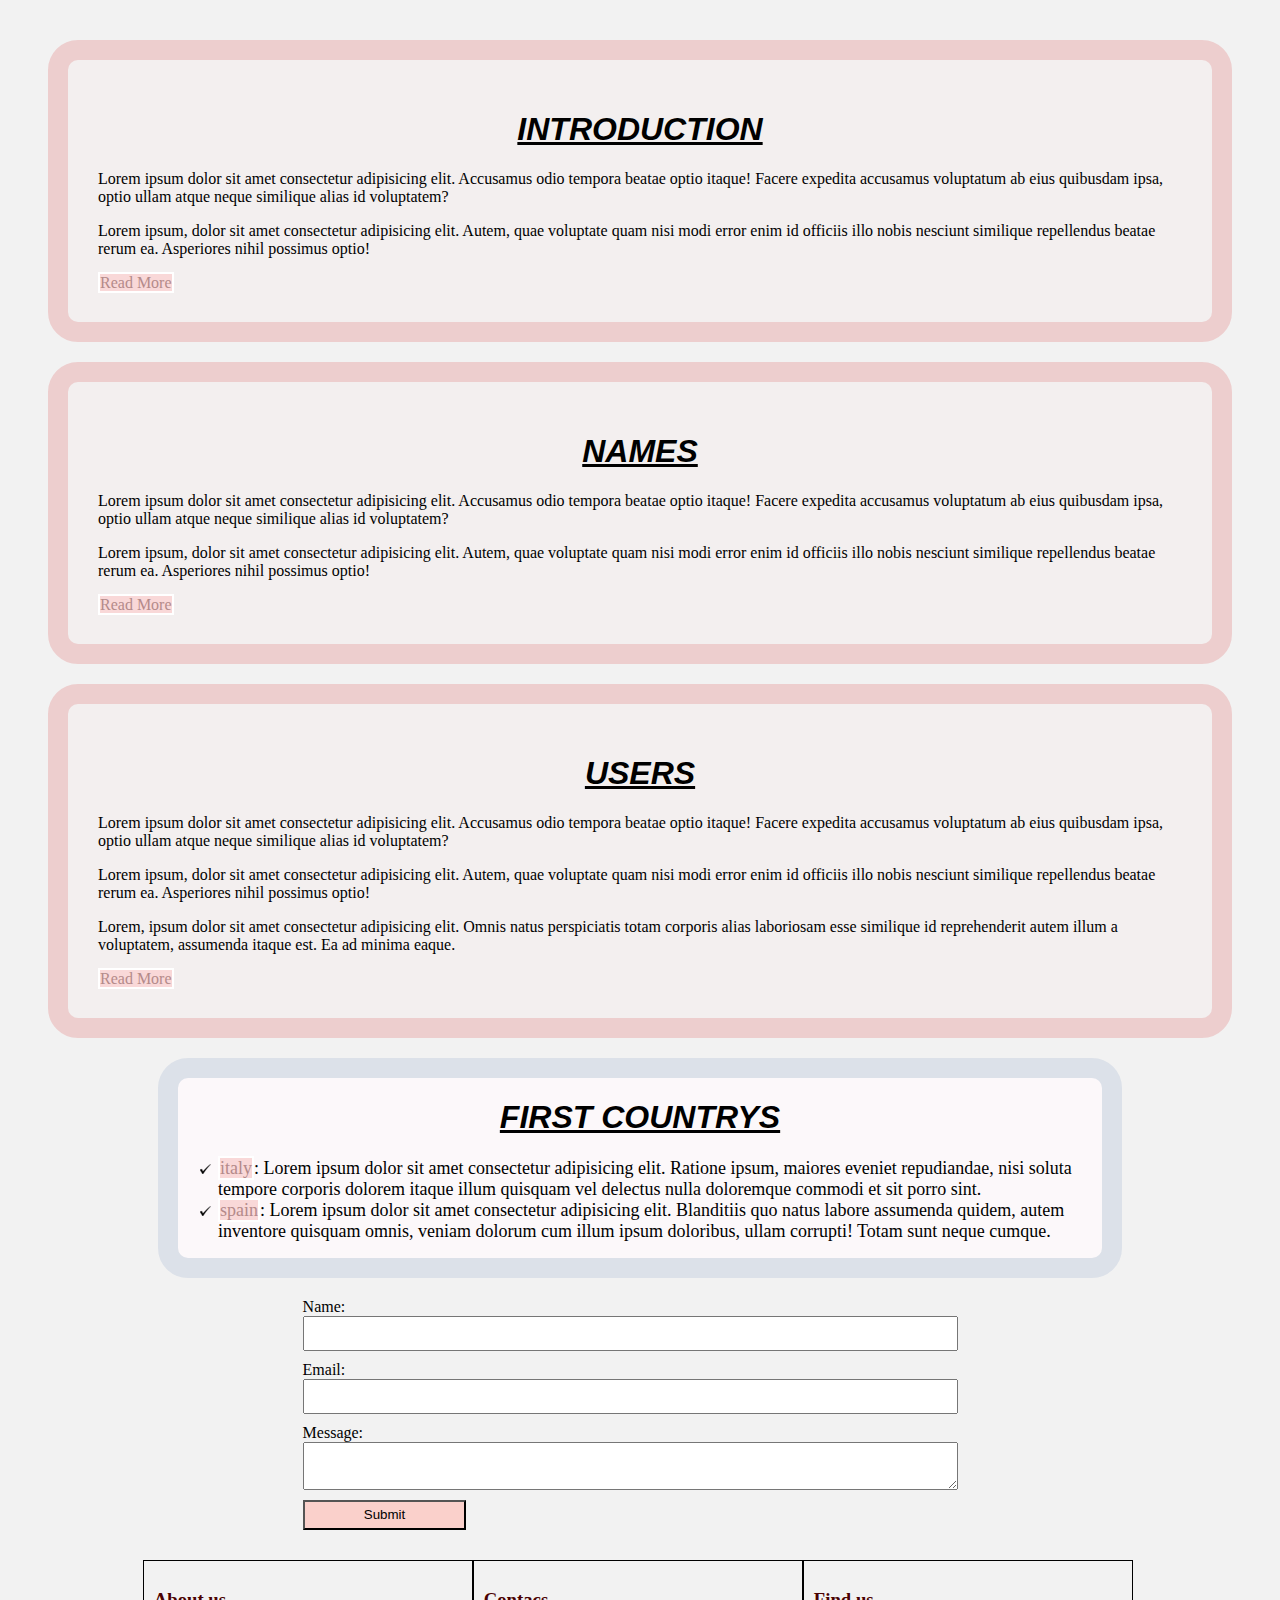
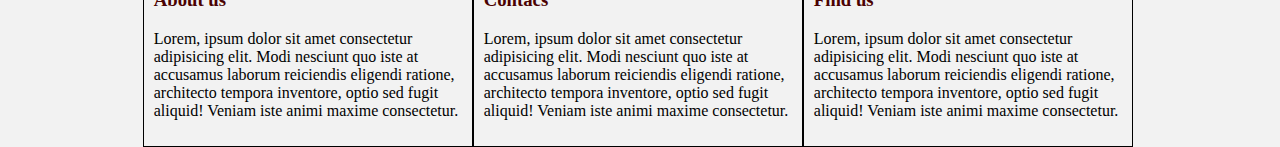
<file: index.html>
<DOCTYPE html!>
	<html>
		<head>
			<title>MY website</title>
			<link rel="stylesheet" href="index.css">
		</head>
		<body>
		<div class="container_big_div">
				<div class="container_int">
					<h1>introduction</h1>
					<p>Lorem ipsum dolor sit amet consectetur adipisicing elit. Accusamus odio tempora beatae optio itaque! Facere expedita accusamus voluptatum ab eius quibusdam ipsa, optio ullam atque neque similique alias id voluptatem?</p>
					<p>Lorem ipsum, dolor sit amet consectetur adipisicing elit. Autem, quae voluptate quam nisi modi error enim id officiis illo nobis nesciunt similique repellendus beatae rerum ea. Asperiores nihil possimus optio!</p>
					<a href="" class="button" >Read More</a>
				</div>

				<div class="container_int">
					<h1>names</h1>
					<p>Lorem ipsum dolor sit amet consectetur adipisicing elit. Accusamus odio tempora beatae optio itaque! Facere expedita accusamus voluptatum ab eius quibusdam ipsa, optio ullam atque neque similique alias id voluptatem?</p>
					<p>Lorem ipsum, dolor sit amet consectetur adipisicing elit. Autem, quae voluptate quam nisi modi error enim id officiis illo nobis nesciunt similique repellendus beatae rerum ea. Asperiores nihil possimus optio!</p>
					<a href="" class="button" >Read More</a>
				</div>
				<div class="container_int">
					<h1>users</h1>
					<p>Lorem ipsum dolor sit amet consectetur adipisicing elit. Accusamus odio tempora beatae optio itaque! Facere expedita accusamus voluptatum ab eius quibusdam ipsa, optio ullam atque neque similique alias id voluptatem?</p>
					<p>Lorem ipsum, dolor sit amet consectetur adipisicing elit. Autem, quae voluptate quam nisi modi error enim id officiis illo nobis nesciunt similique repellendus beatae rerum ea. Asperiores nihil possimus optio!</p>
					<p>Lorem, ipsum dolor sit amet consectetur adipisicing elit. Omnis natus perspiciatis totam corporis alias laboriosam esse similique id reprehenderit autem illum a voluptatem, assumenda itaque est. Ea ad minima eaque.</p>
					<a href="" class="button" >Read More</a>
				</div>
			<div class="categories">
				<h1>first countrys</h1>
				<ul>
					<li> <a href="https://en.wikipedia.org/wiki/Italy" target="_blank"> italy</a>: Lorem ipsum dolor sit amet consectetur adipisicing elit. Ratione ipsum, maiores eveniet repudiandae, nisi soluta tempore corporis dolorem itaque illum quisquam vel delectus nulla doloremque commodi et sit porro sint.</li>
					<li><a href="https://en.wikipedia.org/wiki/Spain" target="_blank">spain</a>: Lorem ipsum dolor sit amet consectetur adipisicing elit. Blanditiis quo natus labore assumenda quidem, autem inventore quisquam omnis, veniam dolorum cum illum ipsum doloribus, ullam corrupti! Totam sunt neque cumque.</li>
				</ul>
			</div>
			<form class="my_form">
				<div class="from_group">
					<label>Name:</label>
					<input type="text">
				</div>
				<div class="from_group">
					<label>Email:</label>
					<input type="text">
				</div>
				<div class="from_group">
					<label>Message:</label>
					<textarea name="text"> </textarea>
				</div>
				<div class="from_group">
					<input class="button" type="submit" value="Submit" name="">
				</div>
			</form>
			<div class="big_block">
				<div class="block">
					<h3>About us</h3>
					<p>Lorem, ipsum dolor sit amet consectetur adipisicing elit. Modi nesciunt quo iste at accusamus laborum reiciendis eligendi ratione, architecto tempora inventore, optio sed fugit aliquid! Veniam iste animi maxime consectetur.</p>
				</div class="big_block">
				<div class="block">
					<h3>Contacs</h3>
					<p>Lorem, ipsum dolor sit amet consectetur adipisicing elit. Modi nesciunt quo iste at accusamus laborum reiciendis eligendi ratione, architecto tempora inventore, optio sed fugit aliquid! Veniam iste animi maxime consectetur.</p>
				</div>
				<div class="block">
					<h3>Find us</h3>
					<p>Lorem, ipsum dolor sit amet consectetur adipisicing elit. Modi nesciunt quo iste at accusamus laborum reiciendis eligendi ratione, architecto tempora inventore, optio sed fugit aliquid! Veniam iste animi maxime consectetur.</p>
				</div>
			</div>
		</div>
		</body>
	</html>
</file>
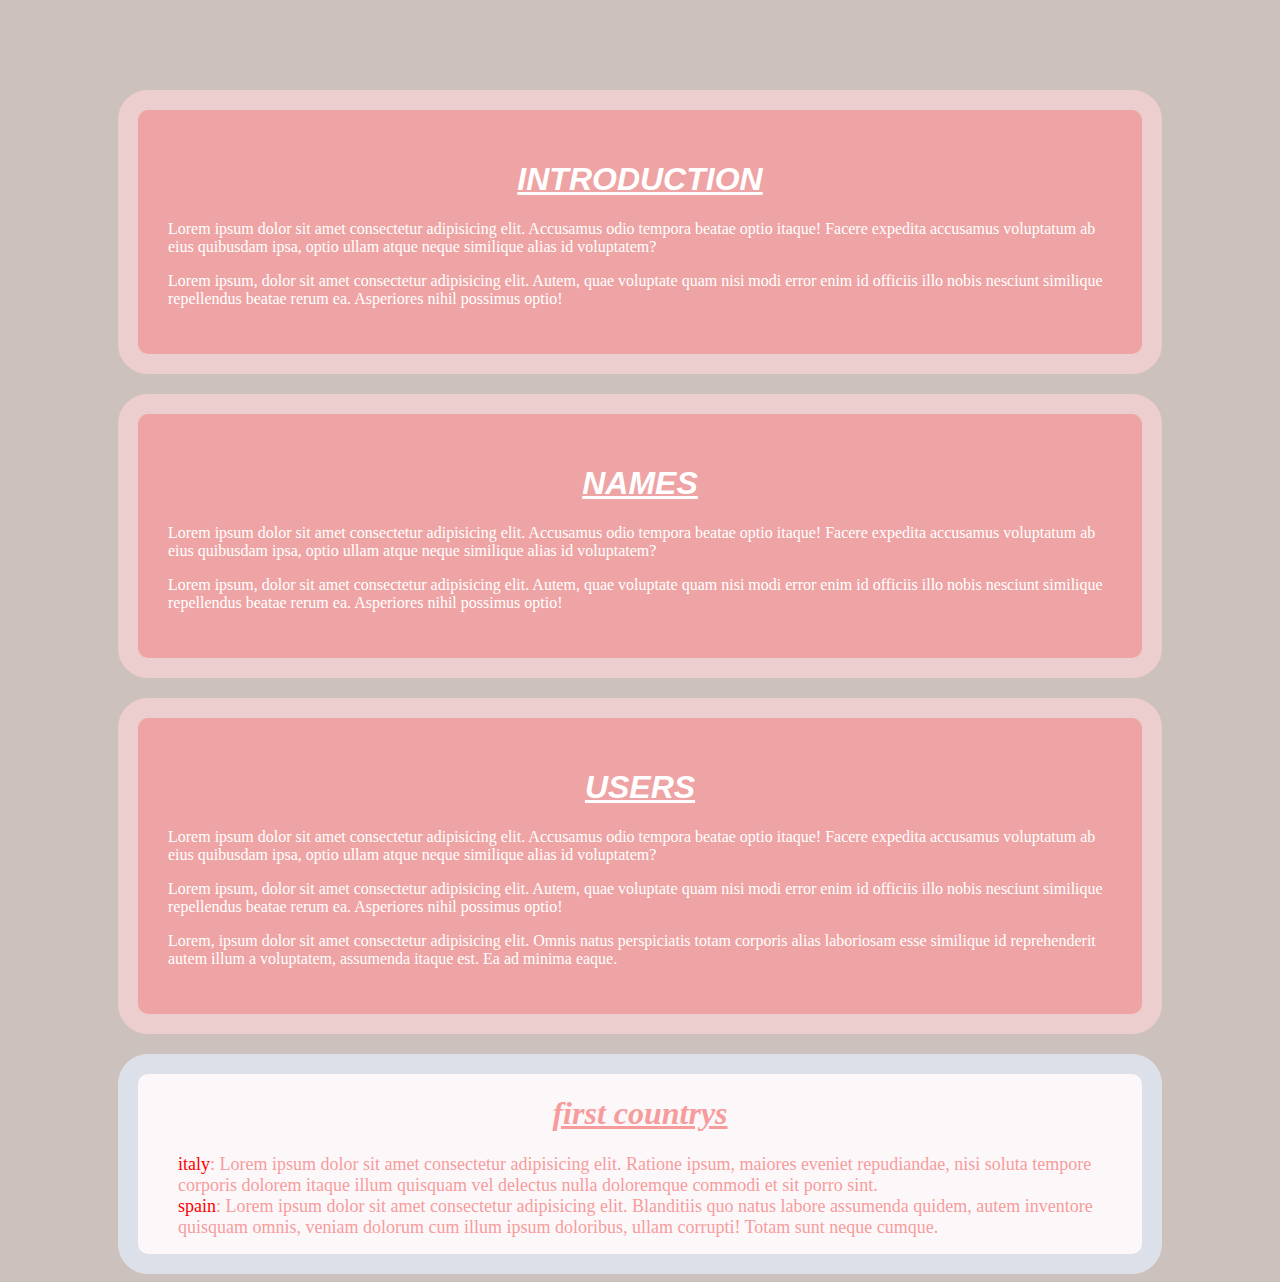
<file: page.html>
<DOCTYPE html!>
	<html>
		<head>
			<title>MY website</title>
			<link rel="stylesheet" href="page.css">
		</head>
		<body>
			<div class="container_big_div">
				<div class="container_int">
					<h1>introduction</h1>
					<p>Lorem ipsum dolor sit amet consectetur adipisicing elit. Accusamus odio tempora beatae optio itaque! Facere expedita accusamus voluptatum ab eius quibusdam ipsa, optio ullam atque neque similique alias id voluptatem?</p>
					<p>Lorem ipsum, dolor sit amet consectetur adipisicing elit. Autem, quae voluptate quam nisi modi error enim id officiis illo nobis nesciunt similique repellendus beatae rerum ea. Asperiores nihil possimus optio!</p>
				</div>

				<div class="container_int">
					<h1>names</h1>
					<p>Lorem ipsum dolor sit amet consectetur adipisicing elit. Accusamus odio tempora beatae optio itaque! Facere expedita accusamus voluptatum ab eius quibusdam ipsa, optio ullam atque neque similique alias id voluptatem?</p>
					<p>Lorem ipsum, dolor sit amet consectetur adipisicing elit. Autem, quae voluptate quam nisi modi error enim id officiis illo nobis nesciunt similique repellendus beatae rerum ea. Asperiores nihil possimus optio!</p>
				</div>
				<div class="container_int">
					<h1>users</h1>
					<p>Lorem ipsum dolor sit amet consectetur adipisicing elit. Accusamus odio tempora beatae optio itaque! Facere expedita accusamus voluptatum ab eius quibusdam ipsa, optio ullam atque neque similique alias id voluptatem?</p>
					<p>Lorem ipsum, dolor sit amet consectetur adipisicing elit. Autem, quae voluptate quam nisi modi error enim id officiis illo nobis nesciunt similique repellendus beatae rerum ea. Asperiores nihil possimus optio!</p>
					<p>Lorem, ipsum dolor sit amet consectetur adipisicing elit. Omnis natus perspiciatis totam corporis alias laboriosam esse similique id reprehenderit autem illum a voluptatem, assumenda itaque est. Ea ad minima eaque.</p>
				</div>
			</div>
			<div class="categories">
				<h1>first countrys</h1>
				<ul>
					<li> <a href="https://en.wikipedia.org/wiki/Italy" target="_blank"> italy</a>: Lorem ipsum dolor sit amet consectetur adipisicing elit. Ratione ipsum, maiores eveniet repudiandae, nisi soluta tempore corporis dolorem itaque illum quisquam vel delectus nulla doloremque commodi et sit porro sint.</li>
					<li><a href="https://en.wikipedia.org/wiki/Spain" target="_blank">spain</a>: Lorem ipsum dolor sit amet consectetur adipisicing elit. Blanditiis quo natus labore assumenda quidem, autem inventore quisquam omnis, veniam dolorum cum illum ipsum doloribus, ullam corrupti! Totam sunt neque cumque.</li>
				</ul>
			</div>
		</body>
	</html>
</file>
<file: index.css>
body{
	background-color: rgb(242, 242, 242);
	
}
.container_big_div{
	margin: 40px;
	//background-color: rgb(238, 164, 164);
	border-radius: 30px;
	//background-color: green;
}

.container_big_div h1{
	text-transform: uppercase;
	font-style: italic;
	font-family: Arial, Helvetica, sans-serif;
	text-decoration: underline;
	text-align: center;
	
}
.container_int{
	margin-bottom: 20px;
	padding: 30px;
	border: 20px rgb(237, 206, 206) solid;
	color: rgb(0, 0, 0);
	border-radius: 30px;
	background-color: rgb(243, 239, 239);
}

.categories{
	margin:  0 110px;
	border: 20px rgb(220, 225, 233) solid;
	background-color: rgb(252, 248, 250);
	color: rgb(0, 0, 0);
	border-radius: 30px;
}

.categories a:hover{
	background-color: rgb(233, 202, 202);
}
.categories h1 {
	text-align: center;
	text-decoration: underline;
	font-style: italic;
}
.categories li{
	list-style: none;
	font-size: 18;
	font-family: fantasy ;
}
a{
	text-decoration: none;
	color: rgb(180, 138, 138);
	background-color: rgb(249, 216, 216);
	border: 2px rgb(255, 255, 255) solid;
}
.categories li{
	list-style-image: url('check.png');
}
.my_form{
	margin: 20 110;
	padding: 10 px;
}

.my_form .from_group{
	margin-left: 15%;
	padding-bottom: 10px;
}
.my_form label{
	display: block;
}

.my_form input[type="text"], .my_form textarea{
	padding: 8px;
	width: 80%;
	color: rgb(0, 0, 0);
}
.from_group input[type="submit"]{
	height: 30;
	width: 20%;
	background-color: rgb(250, 208, 203);
	border: 2px color white dotted;
}
.button:hover{
	background-color:rgb(247, 94, 94);
	color: rgb(255, 255, 255);
}
.block{
	padding: 10px;
	border: 1px  solid;
	color:rgb(0, 0, 0) ;
	float: left;
	width: 30.3%;
	box-sizing: border-box;
}
.big_block{
	margin-left: 8%;
}
.block h3{
	color: rgb(75, 2, 2);
}
</file>
<file: page.css>
body{
	background-color: rgb(205, 193, 190);
}
.container_big_div{
	margin: 90 90 20 90;
	//background-color: rgb(238, 164, 164);
	border-radius: 30px;
	//background-color: white;
}

.container_big_div h1{
	text-transform: uppercase;
	font-style: italic;
	font-family: Arial, Helvetica, sans-serif;
	text-decoration: underline;
	text-align: center;
	
}
.container_int{
	margin: 20px;
	padding: 30px;
	border: 20px rgb(237, 206, 206) solid;
	color: white;
	border-radius: 30px;
	background-color: rgb(238, 164, 164);
}

.categories{
	margin:  0 110px;
	border: 20px rgb(220, 225, 233) solid;
	background-color: rgb(252, 248, 250);
	color: rgb(247, 156, 156);
	border-radius: 30px;
}
.categories h1 {
	text-align: center;
	text-decoration: underline;
	font-style: italic;
}
.categories li{
	list-style: none;
	font-size: 18;
	font-family: fantasy ;
}
a{
	text-decoration: none;
	color: rgb(255, 0, 0);
}
</file>
